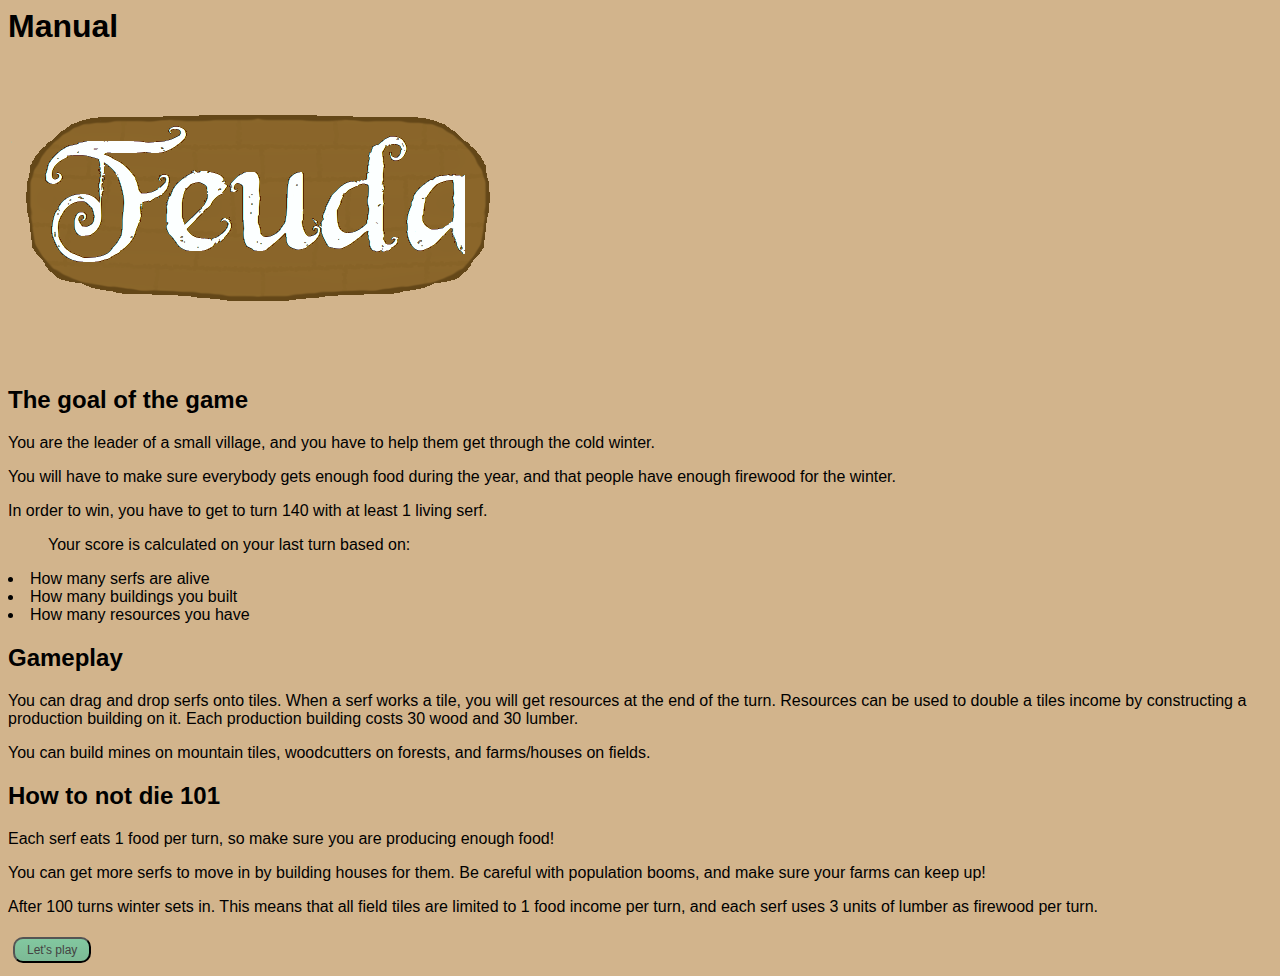
<file: index.html>
<html>
<head>
    <title>Manual</title>
    <link rel="icon" href="Sprites/SummerVillagerDefault.png">
    <link rel="stylesheet" href="style.css">
</head>
<body>
    <h1>Manual</h1>
    <img src = 'Sprites/FeudaLogo.png'>
    <div class = 'game-description'>
        <h2>The goal of the game</h2>
        <p>You are the leader of a small village, and you have to help them get through the cold winter.</p>
        <p>You will have to make sure everybody gets enough food during the year, and that people have enough firewood for the winter.</p>
        <p>In order to win, you have to get to turn 140 with at least 1 living serf.</p>
        <ul>Your score is calculated on your last turn based on: </ul>
            <li>How many serfs are alive</li>
            <li>How many buildings you built</li>
            <li>How many resources you have</li>
        <h2>Gameplay</h2>
        <p>You can drag and drop serfs onto tiles. When a serf works a tile, you will get resources at the end of the turn.
        Resources can be used to double a tiles income by constructing a production building on it.
        Each production building costs 30 wood and 30 lumber.</p>
        <p>You can build mines on mountain tiles, woodcutters on forests, and farms/houses on fields.</p>
        <h2>How to not die 101</h2>
        <p>Each serf eats 1 food per turn, so make sure you are producing enough food!</p>
        <p>You can get more serfs to move in by building houses for them. Be careful with population booms,
            and make sure your farms can keep up!</p>
        <p>After 100 turns winter sets in. This means that all field tiles are limited to 1 food income per turn,
        and each serf uses 3 units of lumber as firewood per turn.</p>
    </div>

    <button class="btn-gradient green mini rounded"><a href="game.html">Let's play</a></button><br>
</body>
</html>
</file>
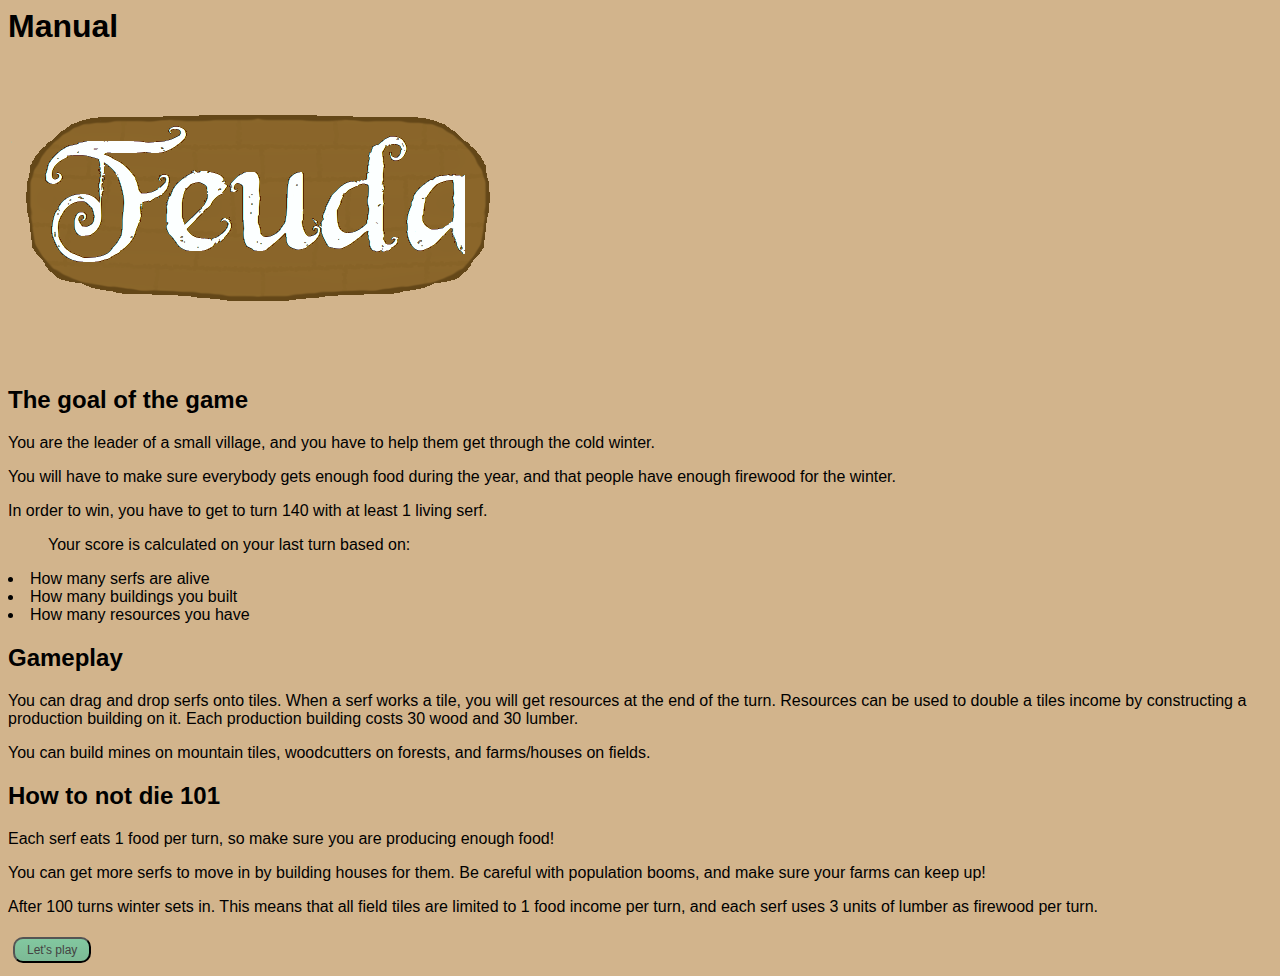
<file: templates/index.html>
<html>
<head>
    <title>Manual</title>
    <link rel="icon" href="../static/Sprites/SummerVillagerDefault.png">
    <link rel="stylesheet" href="../static/style/style.css">
</head>
<body>
    <h1>Manual</h1>
    <img src = '../static/Sprites/FeudaLogo.png'>
    <div class = 'game-description'>
        <h2>The goal of the game</h2>
        <p>You are the leader of a small village, and you have to help them get through the cold winter.</p>
        <p>You will have to make sure everybody gets enough food during the year, and that people have enough firewood for the winter.</p>
        <p>In order to win, you have to get to turn 140 with at least 1 living serf.</p>
        <ul>Your score is calculated on your last turn based on: </ul>
            <li>How many serfs are alive</li>
            <li>How many buildings you built</li>
            <li>How many resources you have</li>
        <h2>Gameplay</h2>
        <p>You can drag and drop serfs onto tiles. When a serf works a tile, you will get resources at the end of the turn.
        Resources can be used to double a tiles income by constructing a production building on it.
        Each production building costs 30 wood and 30 lumber.</p>
        <p>You can build mines on mountain tiles, woodcutters on forests, and farms/houses on fields.</p>
        <h2>How to not die 101</h2>
        <p>Each serf eats 1 food per turn, so make sure you are producing enough food!</p>
        <p>You can get more serfs to move in by building houses for them. Be careful with population booms,
            and make sure your farms can keep up!</p>
        <p>After 100 turns winter sets in. This means that all field tiles are limited to 1 food income per turn,
        and each serf uses 3 units of lumber as firewood per turn.</p>
    </div>

    <button class="btn-gradient green mini rounded"><a href="game.html">Let's play</a></button><br>
</body>
</html>
</file>
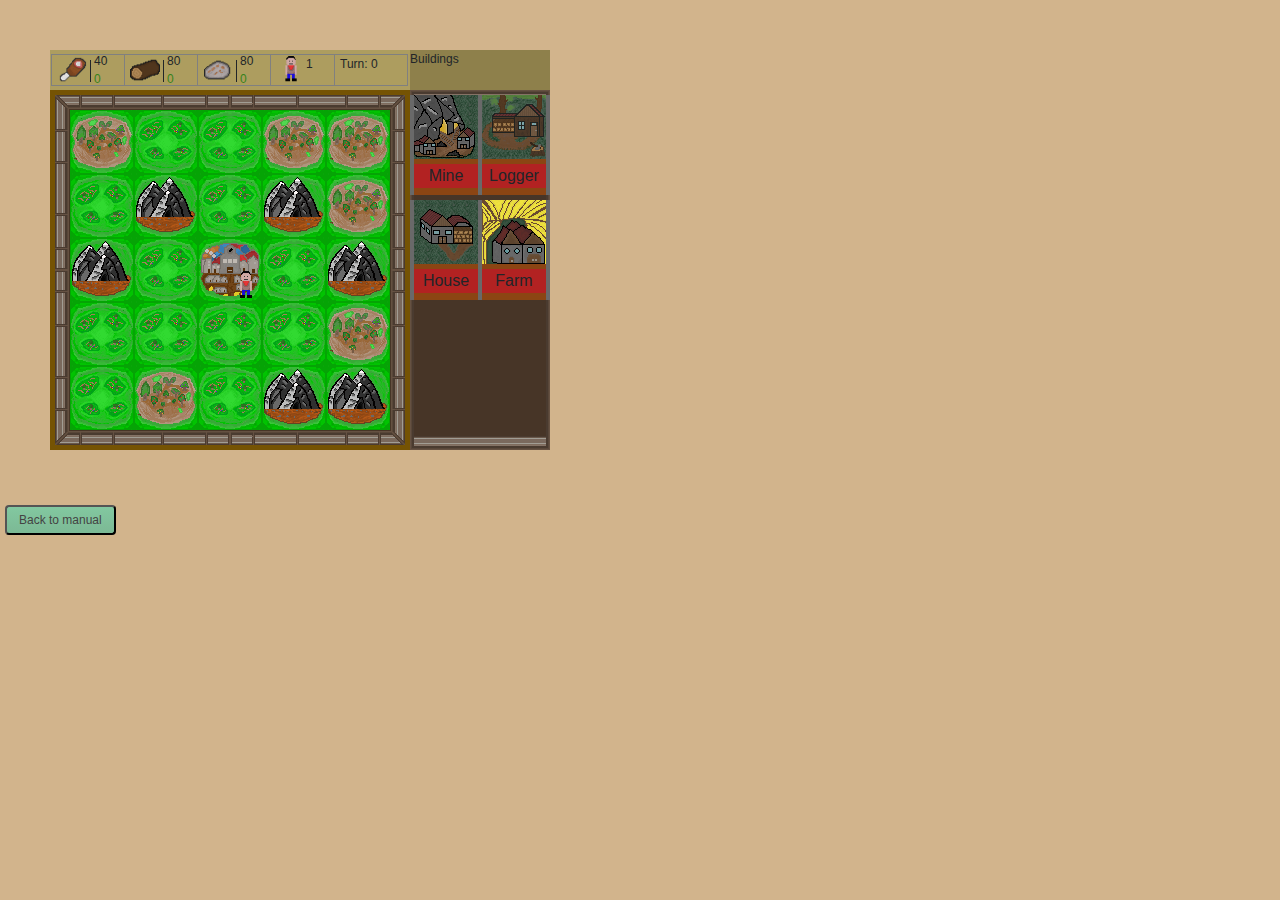
<file: game.html>
<!DOCTYPE html>
<html lang="en">
<head>
    <title>Feuda</title>
    <meta charset="UTF-8">
    <link rel="stylesheet" href="https://maxcdn.bootstrapcdn.com/bootstrap/4.5.2/css/bootstrap.min.css">
    <link rel="icon" href="Sprites/SummerVillagerDefault.png">
    <script src="https://ajax.googleapis.com/ajax/libs/jquery/3.5.1/jquery.min.js"></script>
    <script src="https://cdnjs.cloudflare.com/ajax/libs/popper.js/1.16.0/umd/popper.min.js"></script>
    <script src="https://maxcdn.bootstrapcdn.com/bootstrap/4.5.2/js/bootstrap.min.js"></script>
    <link rel="stylesheet" href="style.css">
</head>
<body>
<div class="wrapper">
    <img id="winter-transition" src="Sprites/WinterTransition.png" draggable="false">
    <div id="top-bar">
        <div id="building-text">
            <p>Buildings</p>
        </div>
        <div id="resource-bar">
            <div class="resource">
                <img src="Sprites/Meat.png">
                <div class="resource-pool">
                    <p id="food-counter">40</p>
                    <p id="food-income">0</p>
                </div>
            </div>
            <div class="resource">
                <img src="Sprites/Log.png" style="">
                <div class="resource-pool">
                    <p id="wood-counter">80</p>
                    <p id="wood-income">0</p>
                </div>
            </div>
            <div class="resource">
                <img src="Sprites/Ore.png">
                <div class="resource-pool">
                    <p id="ore-counter">80</p>
                    <p id="ore-income">0</p>
                </div>
            </div>
            <div class="resource serf-bar">
            <img src="Sprites/SummerVillagerDefault.png">
                <span id="serf-counter">1</span>
            </div>
            <div class="resource">
            <span>Turn:
                <span id="turn-counter">0</span>
            </span>
            </div>
        </div>

    </div>
    <div id="building-menu">
        <div class="building-row">
            <div class="buildables">
                <div class="building-tab">
                    <div class="building" draggable="true" building-type="mine">
                        <img src="Sprites/MineIcon.png" draggable="false">
                    </div>
                    <p class="building-name">Mine</p>
                </div>
                <div class="building-tab">
                    <div class="building" draggable="true" building-type="logger">
                        <img src="Sprites/LoggerIcon.png" draggable="false">
                    </div>
                    <p class="building-name">Logger</p>
                </div>
            </div>

        </div>
        <div class="building-row">
            <div class="buildables">
                <div class="building-tab">
                    <div class="building" draggable="true" building-type="house">
                        <img src="Sprites/HouseIcon.png" draggable="false">
                    </div>
                    <p class="building-name">House</p>
                </div>
                <div class="building-tab">
                    <div class="building" draggable="true" building-type="farm">
                        <img src="Sprites/FarmIcon.png" draggable="false">
                    </div>
                    <p class="building-name">Farm</p>
                </div>
            </div>
        </div>
    </div>
    <div id="board-holder">
        <div id="board">
        </div>
    </div>
</div>
    <button class="btn-gradient green mini rounded"><a href="index.html">Back to manual</a></button><br>

<div id="myModal" class="modal">
  <div class="modal-content">
    <span class="close" onclick="">&times;</span>
    <p>Congratulations! You win!</p>
      <div id="scoreboard"></div>
  </div>
</div>
<script src="game.js" defer></script>
</body>
</html>
</file>
<file: style.css>
body {
    background-color: tan;
}

.wrapper {
    position: relative;
    overflow: hidden;
    background-color: #755303;
    margin: 50px 50px 50px 50px;
    height: 400px;
    width: 500px;
}

#winter-transition {
    position: absolute;
    margin-top: -450px;
    z-index: 100;
}
#winter-transition.going{
    margin-top: 450px;
    transition: margin-top 2s;
}

#top-bar {
    background-color: #ad9d5f;
    font-size: 12px;
    height: 40px;
    width: 100%;
}

#resource-bar {
    display: inline-flex;
    padding-top: 4px;
    padding-left: 2px;
}

.resource {
    width: 74px;
    height: 32px;
    border-style: solid;
    border-width: 1px;
    border-color: gray;
    margin-left: -1px;
    display: inline-flex;
    padding-left: 5px;
}

.resource-pool {
    margin-left: 3px;
    margin-top: 5px;
    padding-left: 3px;
    display: inline-block;
    line-height: 2px;
    height: 22px;
    width: 21px;
    border-left-style: solid;
    border-left-width: 1px;

}

.resource.serf-bar {
    width: 65px;
}

#ore-income, #wood-income, #food-income {
    color: #38821a;
}

#ore-income.negative, #wood-income.negative, #food-income.negative {
    color: firebrick;
}

#building-text {
    background-color: #8e804b;
    float: right;

    height: 100%;
    width: 140px;
}

#building-text.p {
    margin-left: 20px;

}

#building-menu {
    background-image: url("Sprites/FeudaBuildBG.png");
    float: right;
    height: 360px;
    width: 140px;
}

.building-row {
    background-color: dimgray;
    height: 100px;
    margin-top: 5px;
    width: 140px;
}

.buildables {
    display: inline-flex;
}

.building-tab {
    margin-left: 4px;
    background-color: saddlebrown;
    height: 100px;
    width: 64px;
}

.building-name {
    background-color: firebrick;
    text-align: center;
    margin-top: 5px;
}

#board-holder {
    background-color: black;
    float: left;
    margin: 5px;
    height: 350px;
    width: 350px;
}

#board {
    background-image: url('Sprites/FeudaBoardBG.png');
    padding: 15px;
}

.row {
    margin: auto;

}

.tile {
    background-color: #828282;
    width: 64px;
    height: 64px;
}

.tile.field {
    background-image: url("Sprites/Field.png");
}

.tile.field.farm {
    background-image: url("Sprites/FarmTile.png");
}

.tile.field.house {
    background-image: url("Sprites/HouseTile.png");
}

.tile.field.winter {
    background-image: url("Sprites/FieldWinter.png");
}

.tile.field.farm.winter {
    background-image: url("Sprites/FarmTileWinter.png");
}

.tile.field.house.winter {
    background-image: url("Sprites/HouseTileWinter.png");
}

.tile.mountain {
    background-image: url("Sprites/MountainTile.png");
}

.tile.mountain.winter {
    background-image: url("Sprites/MountainTileWinter.png");
}

.tile.mountain.mine {
    background-image: url("Sprites/MineTile.png");
}

.tile.mountain.mine.winter {
    background-image: url("Sprites/MineTileWinter.png");
}

.tile.forest {
    background-image: url("Sprites/Forest.png");
}

.tile.forest.winter {
    background-image: url("Sprites/ForestWinter.png");
}

.tile.forest.logger {
background-image: url("Sprites/LoggerTile.png");
}

.tile.forest.logger.winter {
background-image: url("Sprites/LoggerTileWinter.png");
}


.tile.village {
    background-image: url("Sprites/Village.png");
}

.tile.village.winter {
    background-image: url("Sprites/VillageWinter.png");
}

.serf {
    height: 32px;
    width: 32px;
    position: relative;
    top: 32px;
    left: 32px;
    background-image: url('Sprites/SummerVillagerDefault.png');
}

.serf.winter {

    background-image: url('Sprites/WinterVillagerDefault.png');
}


.serf.dragged {
    border-style: solid;
}

.resource-income-num {
    float: right;
    user-select: none;
    text-align: center;
    color: blue;
    margin-top: 10px;
    opacity: 1;
}

.resource-income-num.float {
    margin-top: 0px;
    opacity: 0;
    transition: margin-top 1.5s,
    opacity 1.8s;
}

.opaque {
    border-style: none;
    opacity: 0.4;
}

.btn-gradient.green {
	background: rgba(130,200,160,1);
	background: -moz-linear-gradient(top, rgba(130,200,160,1) 0%, rgba(130,199,158,1) 100%);
	background: -webkit-linear-gradient(top, rgba(130,200,160,1) 0%, rgba(130,199,158,1) 100%);
	background: -o-linear-gradient(top, rgba(130,200,160,1) 0%, rgba(130,199,158,1) 100%);
	background: -ms-linear-gradient(top, rgba(130,200,160,1) 0%, rgba(130,199,158,1) 100%);
	background: linear-gradient(to bottom, rgba(130,200,160,1) 0%, rgba(124, 185, 149, 1) 100%);
	filter: progid:DXImageTransform.Microsoft.gradient( startColorstr='#82c8a0', endColorstr='#82c79e', GradientType=0 );
}

a:link {
  text-decoration: none;
    color: #444343
}

a:visited {
  text-decoration: none;
    color: #444343
}

a:hover {
  text-decoration: none;
    color: #2a2929
}

a:active {
  text-decoration: none;
    color: #000000
}

.color .green  {background: #82c8a0;}

.btn-gradient.green:active  {background: #72B08E;}

.rounded {
  border-radius: 10px;
}

.btn-gradient {
	margin: 5px;
}

.btn.mini,
.btn-two.mini,
.btn-gradient.mini,
.btn-effect.mini {
  padding: 4px 12px;
  font-size: 12px;
}

body {font-family: Arial, Helvetica, sans-serif;}

/* The Modal (background) */
.modal {
  display: none; /* Hidden by default */
  position: fixed; /* Stay in place */
  z-index: 1; /* Sit on top */
  padding-top: 100px; /* Location of the box */
  left: 0;
  top: 0;
  width: 100%; /* Full width */
  height: 100%; /* Full height */
  overflow: auto; /* Enable scroll if needed */
  background-color: rgb(0,0,0); /* Fallback color */
  background-color: rgba(0,0,0,0.4); /* Black w/ opacity */
}

/* Modal Content */
.modal-content {
  background-color: #f2fa83;
  margin: auto;
  padding: 20px;
  width: 90%;
}

/* The Close Button */
.close {
  color: #585858;
  float: right;
  font-size: 28px;
  font-weight: bold;
}

.close:hover,
.close:focus {
  color: #000;
  text-decoration: none;
  cursor: pointer;
}
</file>
<file: static/style/style.css>
body {
    background-color: tan;
}

.wrapper {
    position: relative;
    overflow: hidden;
    background-color: #755303;
    margin: 50px 50px 50px 50px;
    height: 400px;
    width: 500px;
}

#winter-transition {
    position: absolute;
    margin-top: -450px;
    z-index: 100;
}
#winter-transition.going{
    margin-top: 450px;
    transition: margin-top 2s;
}

#top-bar {
    background-color: #ad9d5f;
    font-size: 12px;
    height: 40px;
    width: 100%;
}

#resource-bar {
    display: inline-flex;
    padding-top: 4px;
    padding-left: 2px;
}

.resource {
    width: 74px;
    height: 32px;
    border-style: solid;
    border-width: 1px;
    border-color: gray;
    margin-left: -1px;
    display: inline-flex;
    padding-left: 5px;
}

.resource-pool {
    margin-left: 3px;
    margin-top: 5px;
    padding-left: 3px;
    display: inline-block;
    line-height: 2px;
    height: 22px;
    width: 21px;
    border-left-style: solid;
    border-left-width: 1px;

}

.resource.serf-bar {
    width: 65px;
}

#ore-income, #wood-income, #food-income {
    color: #38821a;
}

#ore-income.negative, #wood-income.negative, #food-income.negative {
    color: firebrick;
}

#building-text {
    background-color: #8e804b;
    float: right;

    height: 100%;
    width: 140px;
}

#building-text.p {
    margin-left: 20px;

}

#building-menu {
    background-image: url("../Sprites/FeudaBuildBG.png");
    float: right;
    height: 360px;
    width: 140px;
}

.building-row {
    background-color: dimgray;
    height: 100px;
    margin-top: 5px;
    width: 140px;
}

.buildables {
    display: inline-flex;
}

.building-tab {
    margin-left: 4px;
    background-color: saddlebrown;
    height: 100px;
    width: 64px;
}

.building-name {
    background-color: firebrick;
    text-align: center;
    margin-top: 5px;
}

#board-holder {
    background-color: black;
    float: left;
    margin: 5px;
    height: 350px;
    width: 350px;
}

#board {
    background-image: url('../Sprites/FeudaBoardBG.png');
    padding: 15px;
}

.row {
    margin: auto;

}

.tile {
    background-color: #828282;
    width: 64px;
    height: 64px;
}

.tile.field {
    background-image: url("../Sprites/Field.png");
}

.tile.field.farm {
    background-image: url("../Sprites/FarmTile.png");
}

.tile.field.house {
    background-image: url("../Sprites/HouseTile.png");
}

.tile.field.winter {
    background-image: url("../Sprites/FieldWinter.png");
}

.tile.field.farm.winter {
    background-image: url("../Sprites/FarmTileWinter.png");
}

.tile.field.house.winter {
    background-image: url("../Sprites/HouseTileWinter.png");
}

.tile.mountain {
    background-image: url("../Sprites/MountainTile.png");
}

.tile.mountain.winter {
    background-image: url("../Sprites/MountainTileWinter.png");
}

.tile.mountain.mine {
    background-image: url("../Sprites/MineTile.png");
}

.tile.mountain.mine.winter {
    background-image: url("../Sprites/MineTileWinter.png");
}

.tile.forest {
    background-image: url("../Sprites/Forest.png");
}

.tile.forest.winter {
    background-image: url("../Sprites/ForestWinter.png");
}

.tile.forest.logger {
background-image: url("../Sprites/LoggerTile.png");
}

.tile.forest.logger.winter {
background-image: url("../Sprites/LoggerTileWinter.png");
}


.tile.village {
    background-image: url("../Sprites/Village.png");
}

.tile.village.winter {
    background-image: url("../Sprites/VillageWinter.png");
}

.serf {
    height: 32px;
    width: 32px;
    position: relative;
    top: 32px;
    left: 32px;
    background-image: url('../Sprites/SummerVillagerDefault.png');
}

.serf.winter {

    background-image: url('../Sprites/WinterVillagerDefault.png');
}


.serf.dragged {
    border-style: solid;
}

.resource-income-num {
    float: right;
    user-select: none;
    text-align: center;
    color: blue;
    margin-top: 10px;
    opacity: 1;
}

.resource-income-num.float {
    margin-top: 0px;
    opacity: 0;
    transition: margin-top 1.5s,
    opacity 1.8s;
}

.opaque {
    border-style: none;
    opacity: 0.4;
}

.btn-gradient.green {
	background: rgba(130,200,160,1);
	background: -moz-linear-gradient(top, rgba(130,200,160,1) 0%, rgba(130,199,158,1) 100%);
	background: -webkit-linear-gradient(top, rgba(130,200,160,1) 0%, rgba(130,199,158,1) 100%);
	background: -o-linear-gradient(top, rgba(130,200,160,1) 0%, rgba(130,199,158,1) 100%);
	background: -ms-linear-gradient(top, rgba(130,200,160,1) 0%, rgba(130,199,158,1) 100%);
	background: linear-gradient(to bottom, rgba(130,200,160,1) 0%, rgba(124, 185, 149, 1) 100%);
	filter: progid:DXImageTransform.Microsoft.gradient( startColorstr='#82c8a0', endColorstr='#82c79e', GradientType=0 );
}

a:link {
  text-decoration: none;
    color: #444343
}

a:visited {
  text-decoration: none;
    color: #444343
}

a:hover {
  text-decoration: none;
    color: #2a2929
}

a:active {
  text-decoration: none;
    color: #000000
}

.color .green  {background: #82c8a0;}

.btn-gradient.green:active  {background: #72B08E;}

.rounded {
  border-radius: 10px;
}

.btn-gradient {
	margin: 5px;
}

.btn.mini,
.btn-two.mini,
.btn-gradient.mini,
.btn-effect.mini {
  padding: 4px 12px;
  font-size: 12px;
}

body {font-family: Arial, Helvetica, sans-serif;}

/* The Modal (background) */
.modal {
  display: none; /* Hidden by default */
  position: fixed; /* Stay in place */
  z-index: 1; /* Sit on top */
  padding-top: 100px; /* Location of the box */
  left: 0;
  top: 0;
  width: 100%; /* Full width */
  height: 100%; /* Full height */
  overflow: auto; /* Enable scroll if needed */
  background-color: rgb(0,0,0); /* Fallback color */
  background-color: rgba(0,0,0,0.4); /* Black w/ opacity */
}

/* Modal Content */
.modal-content {
  background-color: #f2fa83;
  margin: auto;
  padding: 20px;
  width: 90%;
}

/* The Close Button */
.close {
  color: #585858;
  float: right;
  font-size: 28px;
  font-weight: bold;
}

.close:hover,
.close:focus {
  color: #000;
  text-decoration: none;
  cursor: pointer;
}
</file>
